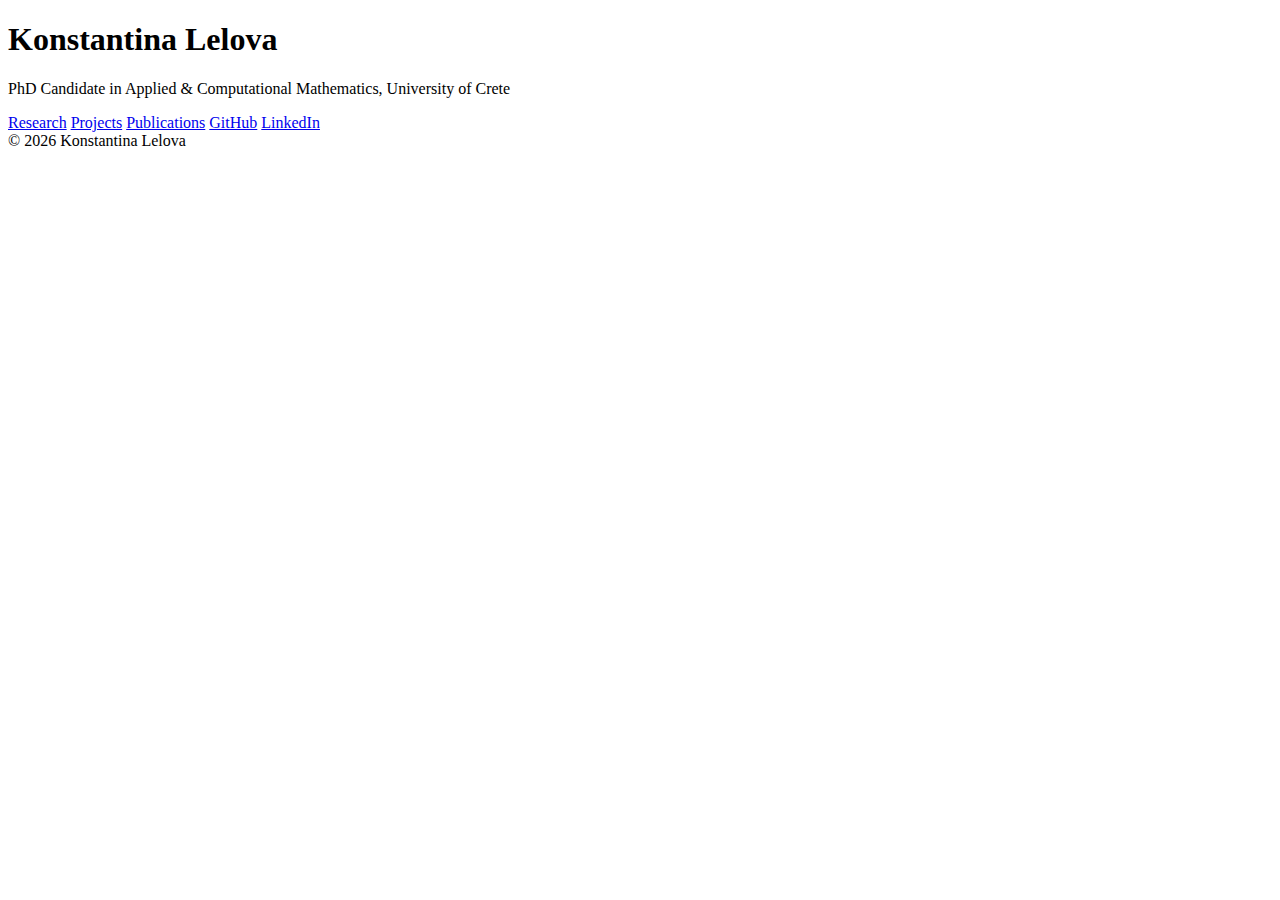
<file: index.html>
<!DOCTYPE html>
<html lang="en">
<head>
  <meta charset="UTF-8">
  <meta name="viewport" content="width=device-width, initial-scale=1.0">
  <title>Konstantina Lelova</title>
  <link rel="preconnect" href="https://fonts.googleapis.com">
  <link rel="preconnect" href="https://fonts.gstatic.com" crossorigin>
  <link href="https://fonts.googleapis.com/css2?family=Nunito:wght@300;400;600&display=swap" rel="stylesheet">
  <link rel="stylesheet" href="style.css">
</head>
<body>

  <main>
    <h1>Konstantina Lelova</h1>
    <p class="sub">PhD Candidate in Applied & Computational Mathematics, University of Crete</p>

    <nav>
      <a href="#research">Research</a>
      <a href="#projects">Projects</a>
      <a href="#publications">Publications</a>
      <a href="https://github.com/n-magot" target="_blank">GitHub</a>
      <a href="https://www.linkedin.com/in/konstantina-lelova" target="_blank">LinkedIn</a>
    </nav>

    <footer>© 2026 Konstantina Lelova</footer>
  </main>

</body>
</html>
</file>
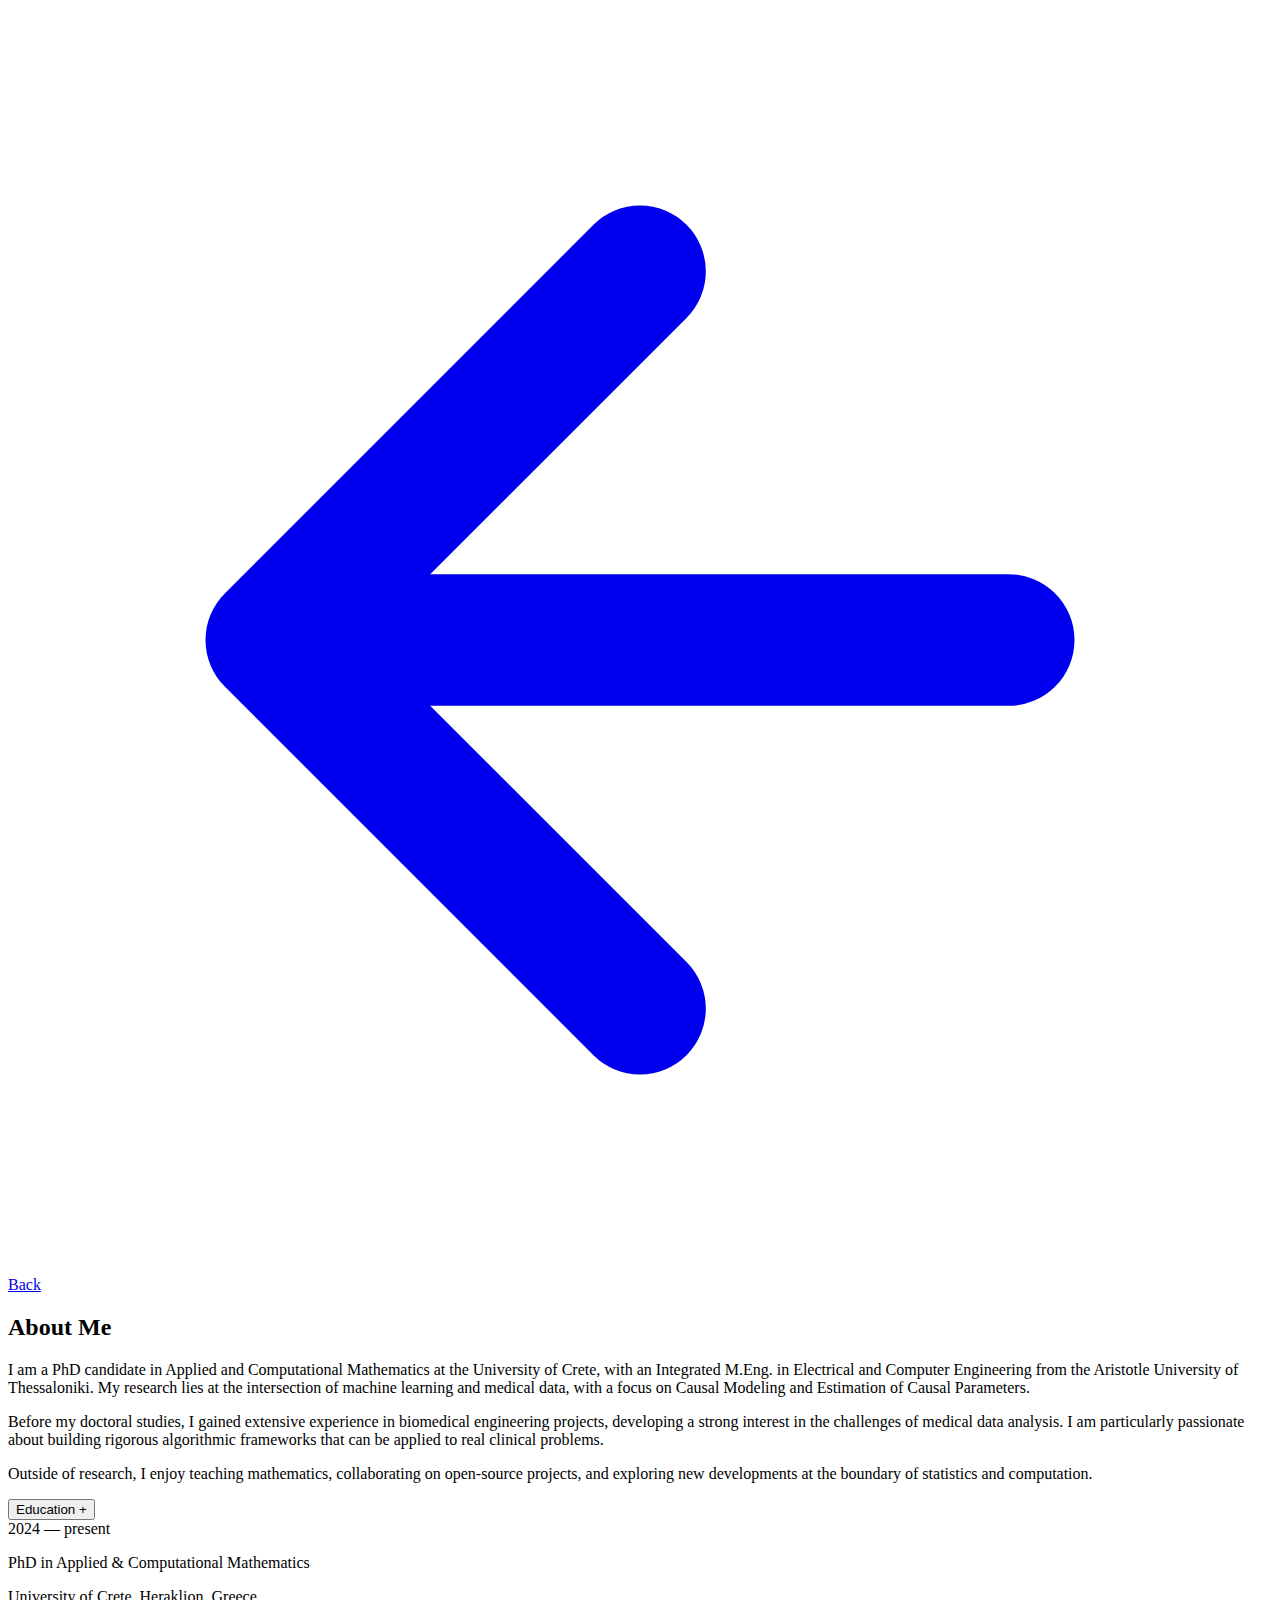
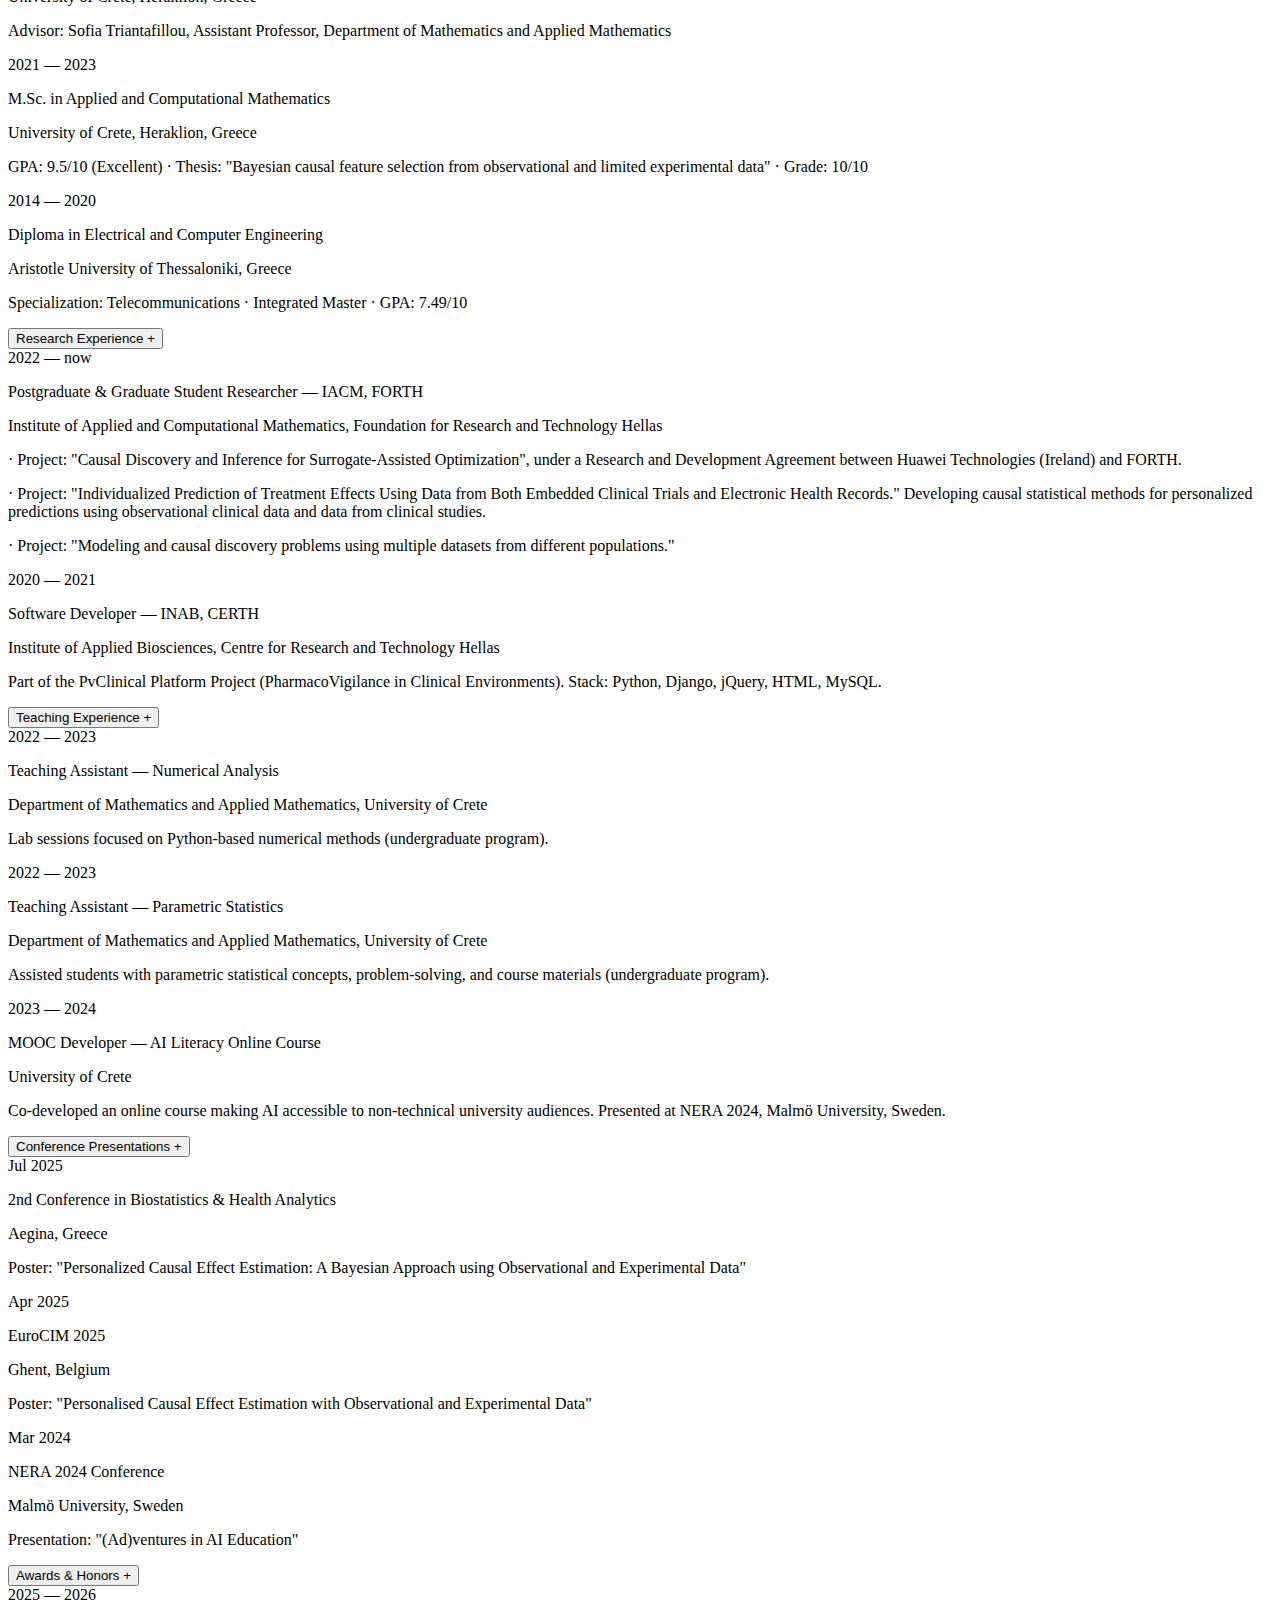
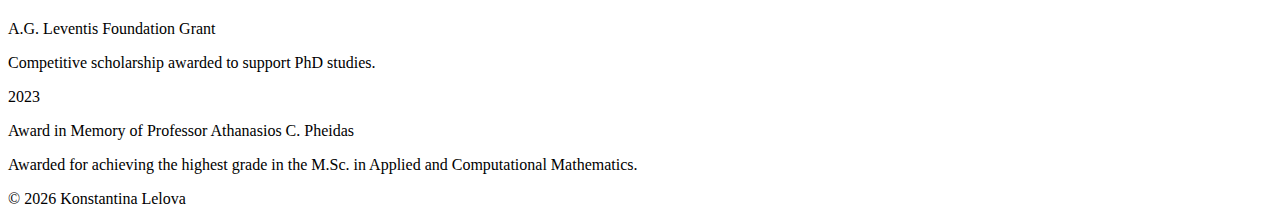
<file: about.html>
<!DOCTYPE html>
<html lang="en">
<head>
  <meta charset="UTF-8">
  <meta name="viewport" content="width=device-width, initial-scale=1.0">
  <title>About Me · Konstantina Lelova</title>
  <link rel="preconnect" href="https://fonts.googleapis.com">
  <link rel="preconnect" href="https://fonts.gstatic.com" crossorigin>
  <link href="https://fonts.googleapis.com/css2?family=Nunito:wght@300;400;600;700;800&display=swap" rel="stylesheet">
  <link rel="stylesheet" href="style.css">
</head>
<body>

  <div class="inner-page">
    <a href="index.html" class="back-btn">
      <svg viewBox="0 0 24 24" fill="none" stroke="currentColor" stroke-width="2.5" stroke-linecap="round" stroke-linejoin="round">
        <path d="M19 12H5M12 5l-7 7 7 7"/>
      </svg>
      Back
    </a>

    <h2 class="page-title-heading">About Me</h2>

    <!-- BIO INTRO -->
    <div class="bio-intro">
      <p class="about-text">I am a PhD candidate in Applied and Computational Mathematics at the University of Crete, with an Integrated M.Eng. in Electrical and Computer Engineering from the Aristotle University of Thessaloniki. My research lies at the intersection of machine learning and medical data, with a focus on Causal Modeling and Estimation of Causal Parameters.</p>
      <p class="about-text">Before my doctoral studies, I gained extensive experience in biomedical engineering projects, developing a strong interest in the challenges of medical data analysis. I am particularly passionate about building rigorous algorithmic frameworks that can be applied to real clinical problems.</p>
      <p class="about-text">Outside of research, I enjoy teaching mathematics, collaborating on open-source projects, and exploring new developments at the boundary of statistics and computation.</p>
    </div>

    <!-- ACCORDION -->
    <div class="accordion">

      <!-- EDUCATION -->
      <div class="acc-item">
        <button class="acc-header" onclick="toggleAcc(this)">
          <span>Education</span>
          <span class="acc-icon">+</span>
        </button>
        <div class="acc-body">
          <div class="edu-item">
            <span class="edu-year">2024 — present</span>
            <div>
              <p class="edu-degree">PhD in Applied &amp; Computational Mathematics</p>
              <p class="edu-place">University of Crete, Heraklion, Greece</p>
              <p class="edu-note">Advisor: Sofia Triantafillou, Assistant Professor, Department of Mathematics and Applied Mathematics</p>
            </div>
          </div>
          <div class="edu-item">
            <span class="edu-year">2021 — 2023</span>
            <div>
              <p class="edu-degree">M.Sc. in Applied and Computational Mathematics</p>
              <p class="edu-place">University of Crete, Heraklion, Greece</p>
              <p class="edu-note">GPA: 9.5/10 (Excellent) · Thesis: "Bayesian causal feature selection from observational and limited experimental data" · Grade: 10/10</p>
            </div>
          </div>
          <div class="edu-item">
            <span class="edu-year">2014 — 2020</span>
            <div>
              <p class="edu-degree">Diploma in Electrical and Computer Engineering</p>
              <p class="edu-place">Aristotle University of Thessaloniki, Greece</p>
              <p class="edu-note">Specialization: Telecommunications · Integrated Master · GPA: 7.49/10</p>
            </div>
          </div>
        </div>
      </div>

      <!-- RESEARCH EXPERIENCE -->
      <div class="acc-item">
        <button class="acc-header" onclick="toggleAcc(this)">
          <span>Research Experience</span>
          <span class="acc-icon">+</span>
        </button>
        <div class="acc-body">
          <div class="edu-item">
            <span class="edu-year">2022 — now</span>
            <div>
              <p class="edu-degree">Postgraduate &amp; Graduate Student Researcher — IACM, FORTH</p>
              <p class="edu-place">Institute of Applied and Computational Mathematics, Foundation for Research and Technology Hellas</p>
              <p class="edu-note" style="margin-top:0.5rem">· Project: "Causal Discovery and Inference for Surrogate-Assisted Optimization", under a Research and Development Agreement between Huawei Technologies (Ireland) and FORTH.</p>
              <p class="edu-note">· Project: "Individualized Prediction of Treatment Effects Using Data from Both Embedded Clinical Trials and Electronic Health Records." Developing causal statistical methods for personalized predictions using observational clinical data and data from clinical studies.</p>
              <p class="edu-note">· Project: "Modeling and causal discovery problems using multiple datasets from different populations."</p>
            </div>
          </div>
          <div class="edu-item">
            <span class="edu-year">2020 — 2021</span>
            <div>
              <p class="edu-degree">Software Developer — INAB, CERTH</p>
              <p class="edu-place">Institute of Applied Biosciences, Centre for Research and Technology Hellas</p>
              <p class="edu-note">Part of the PvClinical Platform Project (PharmacoVigilance in Clinical Environments). Stack: Python, Django, jQuery, HTML, MySQL.</p>
            </div>
          </div>
        </div>
      </div>

      <!-- TEACHING EXPERIENCE -->
      <div class="acc-item">
        <button class="acc-header" onclick="toggleAcc(this)">
          <span>Teaching Experience</span>
          <span class="acc-icon">+</span>
        </button>
        <div class="acc-body">
          <div class="edu-item">
            <span class="edu-year">2022 — 2023</span>
            <div>
              <p class="edu-degree">Teaching Assistant — Numerical Analysis</p>
              <p class="edu-place">Department of Mathematics and Applied Mathematics, University of Crete</p>
              <p class="edu-note">Lab sessions focused on Python-based numerical methods (undergraduate program).</p>
            </div>
          </div>
          <div class="edu-item">
            <span class="edu-year">2022 — 2023</span>
            <div>
              <p class="edu-degree">Teaching Assistant — Parametric Statistics</p>
              <p class="edu-place">Department of Mathematics and Applied Mathematics, University of Crete</p>
              <p class="edu-note">Assisted students with parametric statistical concepts, problem-solving, and course materials (undergraduate program).</p>
            </div>
          </div>
          <div class="edu-item">
            <span class="edu-year">2023 — 2024</span>
            <div>
              <p class="edu-degree">MOOC Developer — AI Literacy Online Course</p>
              <p class="edu-place">University of Crete</p>
              <p class="edu-note">Co-developed an online course making AI accessible to non-technical university audiences. Presented at NERA 2024, Malmö University, Sweden.</p>
            </div>
          </div>
        </div>
      </div>

      <!-- CONFERENCE PRESENTATIONS -->
      <div class="acc-item">
        <button class="acc-header" onclick="toggleAcc(this)">
          <span>Conference Presentations</span>
          <span class="acc-icon">+</span>
        </button>
        <div class="acc-body">
          <div class="edu-item">
            <span class="edu-year">Jul 2025</span>
            <div>
              <p class="edu-degree">2nd Conference in Biostatistics &amp; Health Analytics</p>
              <p class="edu-place">Aegina, Greece</p>
              <p class="edu-note">Poster: "Personalized Causal Effect Estimation: A Bayesian Approach using Observational and Experimental Data"</p>
            </div>
          </div>
          <div class="edu-item">
            <span class="edu-year">Apr 2025</span>
            <div>
              <p class="edu-degree">EuroCIM 2025</p>
              <p class="edu-place">Ghent, Belgium</p>
              <p class="edu-note">Poster: "Personalised Causal Effect Estimation with Observational and Experimental Data"</p>
            </div>
          </div>
          <div class="edu-item">
            <span class="edu-year">Mar 2024</span>
            <div>
              <p class="edu-degree">NERA 2024 Conference</p>
              <p class="edu-place">Malmö University, Sweden</p>
              <p class="edu-note">Presentation: "(Ad)ventures in AI Education"</p>
            </div>
          </div>
        </div>
      </div>

      <!-- AWARDS & HONORS -->
      <div class="acc-item">
        <button class="acc-header" onclick="toggleAcc(this)">
          <span>Awards &amp; Honors</span>
          <span class="acc-icon">+</span>
        </button>
        <div class="acc-body">
          <div class="edu-item">
            <span class="edu-year">2025 — 2026</span>
            <div>
              <p class="edu-degree">A.G. Leventis Foundation Grant</p>
              <p class="edu-note">Competitive scholarship awarded to support PhD studies.</p>
            </div>
          </div>
          <div class="edu-item">
            <span class="edu-year">2023</span>
            <div>
              <p class="edu-degree">Award in Memory of Professor Athanasios C. Pheidas</p>
              <p class="edu-note">Awarded for achieving the highest grade in the M.Sc. in Applied and Computational Mathematics.</p>
            </div>
          </div>
        </div>
      </div>

    </div><!-- end accordion -->
  </div>

  <footer class="site-footer">© 2026 Konstantina Lelova</footer>

  <script>
    function toggleAcc(btn) {
      const body = btn.nextElementSibling;
      const isOpen = body.classList.contains('open');
      // close all
      document.querySelectorAll('.acc-body').forEach(b => b.classList.remove('open'));
      document.querySelectorAll('.acc-header').forEach(h => h.classList.remove('open'));
      // open clicked if it was closed
      if (!isOpen) {
        body.classList.add('open');
        btn.classList.add('open');
      }
    }
  </script>

</body>
</html>
</file>
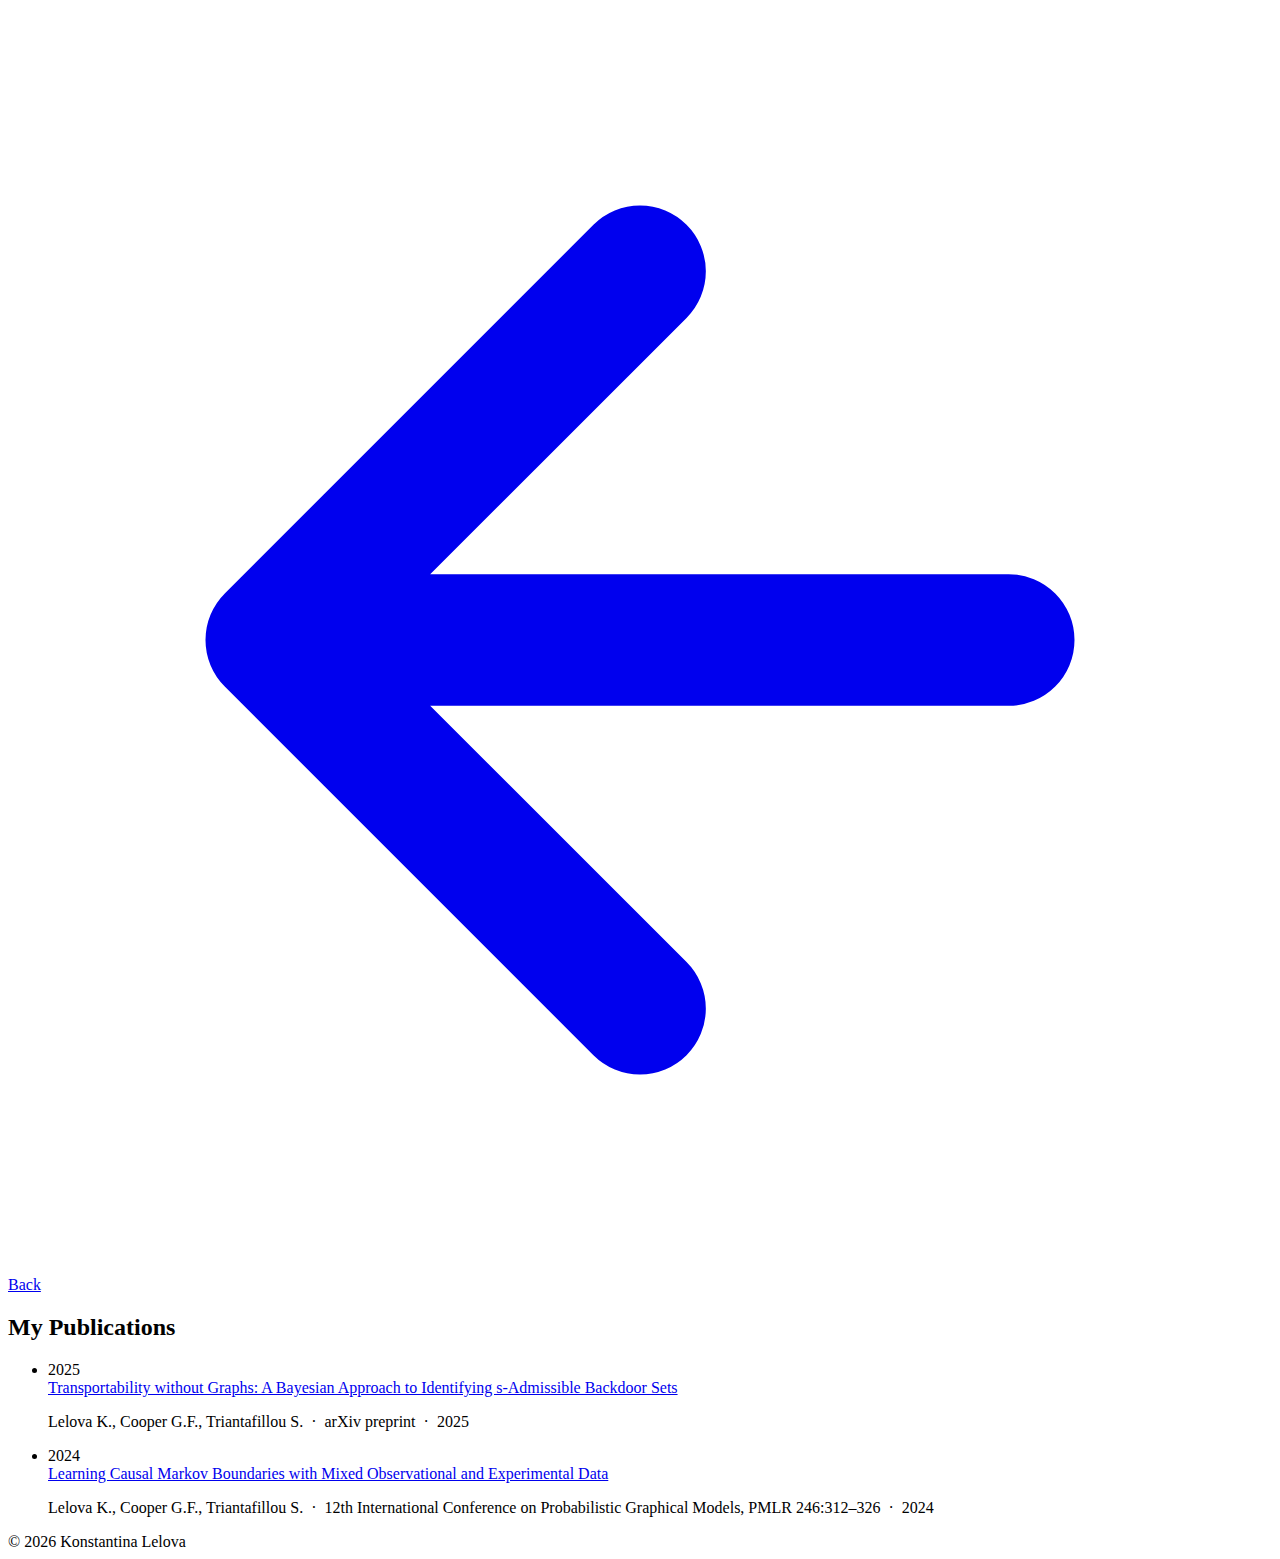
<file: publications.html>
<!DOCTYPE html>
<html lang="en">
<head>
  <meta charset="UTF-8">
  <meta name="viewport" content="width=device-width, initial-scale=1.0">
  <title>My Publications · Konstantina Lelova</title>
  <link rel="preconnect" href="https://fonts.googleapis.com">
  <link rel="preconnect" href="https://fonts.gstatic.com" crossorigin>
  <link href="https://fonts.googleapis.com/css2?family=Nunito:wght@300;400;600;700;800&display=swap" rel="stylesheet">
  <link rel="stylesheet" href="style.css">
</head>
<body>

  <div class="inner-page">
    <a href="index.html" class="back-btn">
      <svg viewBox="0 0 24 24" fill="none" stroke="currentColor" stroke-width="2.5" stroke-linecap="round" stroke-linejoin="round">
        <path d="M19 12H5M12 5l-7 7 7 7"/>
      </svg>
      Back
    </a>

    <h2 class="page-title-heading">My Publications</h2>

    <ul class="pub-list">
      <li class="pub-item">
        <div class="pub-meta">2025</div>
        <div class="pub-body">
          <a href="https://arxiv.org/abs/2505.12801" class="pub-title" target="_blank">Transportability without Graphs: A Bayesian Approach to Identifying s-Admissible Backdoor Sets</a>
          <p class="pub-desc">Lelova K., Cooper G.F., Triantafillou S. &nbsp;·&nbsp; arXiv preprint &nbsp;·&nbsp; 2025</p>
        </div>
      </li>
      <li class="pub-item">
        <div class="pub-meta">2024</div>
        <div class="pub-body">
          <a href="https://proceedings.mlr.press/v246/lelova24a.html" class="pub-title" target="_blank">Learning Causal Markov Boundaries with Mixed Observational and Experimental Data</a>
          <p class="pub-desc">Lelova K., Cooper G.F., Triantafillou S. &nbsp;·&nbsp; 12th International Conference on Probabilistic Graphical Models, PMLR 246:312–326 &nbsp;·&nbsp; 2024</p>
        </div>
      </li>
    </ul>
  </div>

  <footer class="site-footer">© 2026 Konstantina Lelova</footer>

</body>
</html>
</file>
<file: style.css>
/*
</file>
